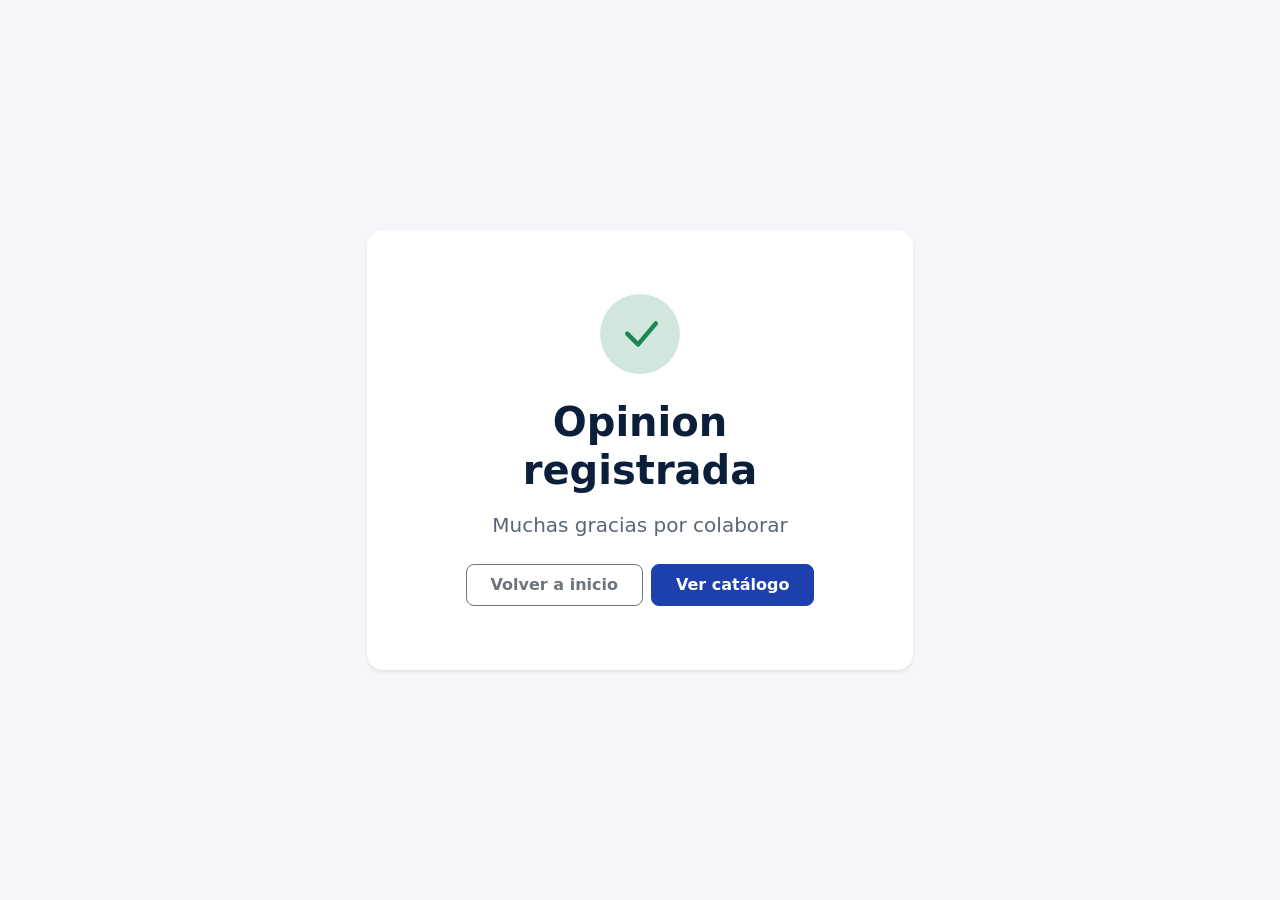
<file: src/paginas/thank-you-page.html>
<!doctype html>
<html lang="es">

<head>
  <meta charset="UTF-8" />
  <meta name="viewport" content="width=device-width, initial-scale=1.0" />
  <title>Muchas gracias</title>
  <link rel="icon" type="image/svg+xml" href="./../public/img/pc-store-icon.svg" />
  <link href="https://cdn.jsdelivr.net/npm/bootstrap@5.3.8/dist/css/bootstrap.min.css" rel="stylesheet" />
  <link rel="stylesheet" href="./../style/style.css" type="text/css" />
</head>

<body class="bg-light d-flex align-items-center min-vh-100 py-5">
  <main class="container">
    <div class="row justify-content-center">
      <div class="col-md-8 col-lg-6 text-center">
        <div class="card shadow-sm border-0 rounded-4 p-4 p-md-5">
          <div class="card-body">
            <!-- Icono verde de éxito -->
            <div class="mb-4">
              <span
                class="bg-success-subtle text-success rounded-circle d-inline-flex align-items-center justify-content-center"
                style="width: 80px; height: 80px">
                <svg xmlns="http://www.w3.org/2000/svg" width="48" height="48" fill="currentColor"
                  class="bi bi-check-lg" viewBox="0 0 16 16">
                  <path
                    d="M12.736 3.97a.733.733 0 0 1 1.047 0c.286.289.29.756.01 1.05L7.88 12.01a.733.733 0 0 1-1.065.02L3.217 8.384a.757.757 0 0 1 0-1.06.733.733 0 0 1 1.047 0l3.052 3.093 5.4-6.425z" />
                </svg>
              </span>
            </div>

            <h1 class="fw-bold mb-3">Opinion registrada</h1>
            <p class="text-muted fs-5 mb-4">Muchas gracias por colaborar</p>

            <div class="d-grid gap-2 d-sm-flex justify-content-sm-center">
              <a href="./../index.html" class="btn btn-outline-secondary py-2 px-4 fw-semibold">
                Volver a inicio
              </a>
              <a href="./tienda.html" class="btn btn-primary py-2 px-4 fw-semibold">
                Ver catálogo
              </a>
            </div>
          </div>
        </div>
      </div>
    </div>
  </main>
</body>

</html>
</file>
<file: src/style/style.css>
/* colores de la web, si quiero cambiar algo lo cambio aqui y ya */
:root {
  --color-principal: #1e40af;
  --color-principal-hover: #1e3a8a;
  --color-principal-rgb: 30, 64, 175;
  --color-oscuro: #0b1f3a;
  --color-texto: #1f2937;
  --color-texto-secundario: #5b6577;
  --color-fondo: #ffffff;
  --color-fondo-suave: #f4f6fa;
  --color-fondo-suave-rgb: 244, 246, 250;
  --color-borde: #e3e8ef;
  --color-borde-fuerte: #cfd6e2;
  --color-acento: #60a5fa;

  /* le paso mis colores a bootstrap pa q sus clases los usen */
  --bs-primary: var(--color-principal);
  --bs-primary-rgb: var(--color-principal-rgb);
  --bs-link-color: var(--color-principal);
  --bs-link-color-rgb: var(--color-principal-rgb);
  --bs-link-hover-color: var(--color-principal-hover);
  --bs-link-hover-color-rgb: 30, 58, 138;
  --bs-body-color: var(--color-texto);
  --bs-body-bg: var(--color-fondo);
  --bs-heading-color: var(--color-oscuro);
  --bs-secondary-color: var(--color-texto-secundario);
  --bs-border-color: var(--color-borde);
  --bs-border-color-translucent: var(--color-borde);
  --bs-border-radius: 8px;
  --bs-border-radius-lg: 12px;
  --bs-light-rgb: var(--color-fondo-suave-rgb);
  --bs-tertiary-bg: var(--color-fondo-suave);
  --bs-tertiary-bg-rgb: var(--color-fondo-suave-rgb);
}

/* botones, en bootstrap 5.3 cada boton tiene sus propias varibles */
.btn-primary {
  --bs-btn-bg: var(--color-principal);
  --bs-btn-border-color: var(--color-principal);
  --bs-btn-hover-bg: var(--color-principal-hover);
  --bs-btn-hover-border-color: var(--color-principal-hover);
  --bs-btn-active-bg: var(--color-principal-hover);
  --bs-btn-active-border-color: var(--color-principal-hover);
  --bs-btn-disabled-bg: var(--color-principal);
  --bs-btn-disabled-border-color: var(--color-principal);
  --bs-btn-focus-shadow-rgb: var(--color-principal-rgb);
}

.btn-outline-primary {
  --bs-btn-color: var(--color-principal);
  --bs-btn-border-color: var(--color-principal);
  --bs-btn-hover-bg: var(--color-principal);
  --bs-btn-hover-border-color: var(--color-principal);
  --bs-btn-active-bg: var(--color-principal-hover);
  --bs-btn-active-border-color: var(--color-principal-hover);
  --bs-btn-disabled-color: var(--color-principal);
  --bs-btn-disabled-border-color: var(--color-principal);
  --bs-btn-focus-shadow-rgb: var(--color-principal-rgb);
}

/* esto bootstrap lo trae con su azul puesto a pelo asi q lo piso */
.nav-pills {
  --bs-nav-pills-link-active-bg: var(--color-principal);
}

.form-control:focus,
.form-check-input:focus {
  border-color: var(--color-acento);
  box-shadow: 0 0 0 0.25rem rgba(var(--color-principal-rgb), 0.15);
}

.form-check-input:checked {
  background-color: var(--color-principal);
  border-color: var(--color-principal);
}

/* header */
.navbar {
  --bs-navbar-color: var(--color-texto-secundario);
  --bs-navbar-hover-color: var(--color-oscuro);
  --bs-navbar-active-color: var(--color-oscuro);
}

/* los botones de borde del header (login y panel admin) con borde grisecito */
.navbar .btn-outline-primary {
  --bs-btn-color: var(--color-oscuro);
  --bs-btn-border-color: var(--color-borde-fuerte);
}

/* si todas las opciones de un desplegable estan ocultas (d-none), escondo el desplegable entero */
.menu-header:not(:has(.dropdown-item:not(.d-none))) {
  display: none;
}

.logo-texto {
  font-size: 22px;
  letter-spacing: -0.5px;
  color: var(--color-oscuro);
}

.logo-pc {
  font-weight: 800;
}

/* hero del black friday */
.hero-bf__title {
  font-size: 52px;
  letter-spacing: -1.2px;
}

.hero-bf__text {
  font-size: 18px;
}

.hero-bf__card {
  box-shadow: 0 8px 24px rgba(11, 31, 58, 0.08);
}

.hero-bf__name {
  color: var(--color-oscuro);
}

/* en movil el titulo mas pequeño q sino ocupa media pantalla */
@media (max-width: 767.98px) {
  .hero-bf__title {
    font-size: 36px;
  }
}

/* catalogo */
.titulo-seccion {
  font-size: 30px;
  color: var(--color-oscuro);
}

.producto-card {
  --bs-card-spacer-x: 20px;
  --bs-card-spacer-y: 20px;
}

.producto-card .btn {
  min-height: 44px;
}
</file>
